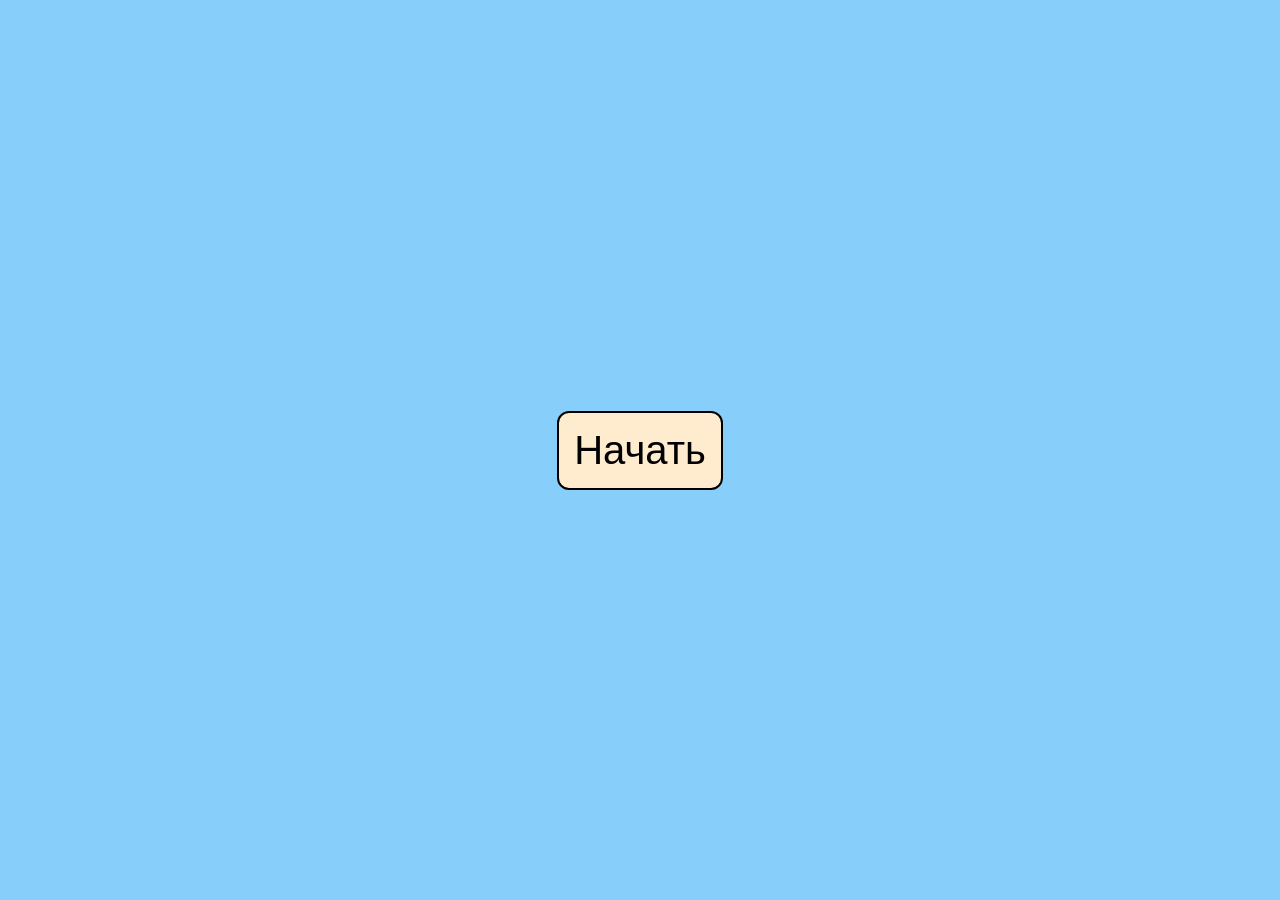
<file: index.html>
<!DOCTYPE html>
<html lang="en">
<head>
    <meta charset="UTF-8">
    <meta name="viewport" content="width=device-width, initial-scale=1.0">
    <title>Document</title>
    <link rel="stylesheet" href="./style.css">
</head>
<body>
    <button id="start" class="btn">Начать</button>

    <h1 id="result" class="close">Решено 1 из 5</h1>

    <div id="main" class="close">
        <h2 class="title">Вопрос</h2>
        <nav>
            <button class="btn">1</button>
            <button class="btn">2</button>
            <button class="btn">3</button>
            <button class="btn">4</button>
        </nav>
    </div>

    <script src="./main.js"></script>
</body>
</html>
</file>
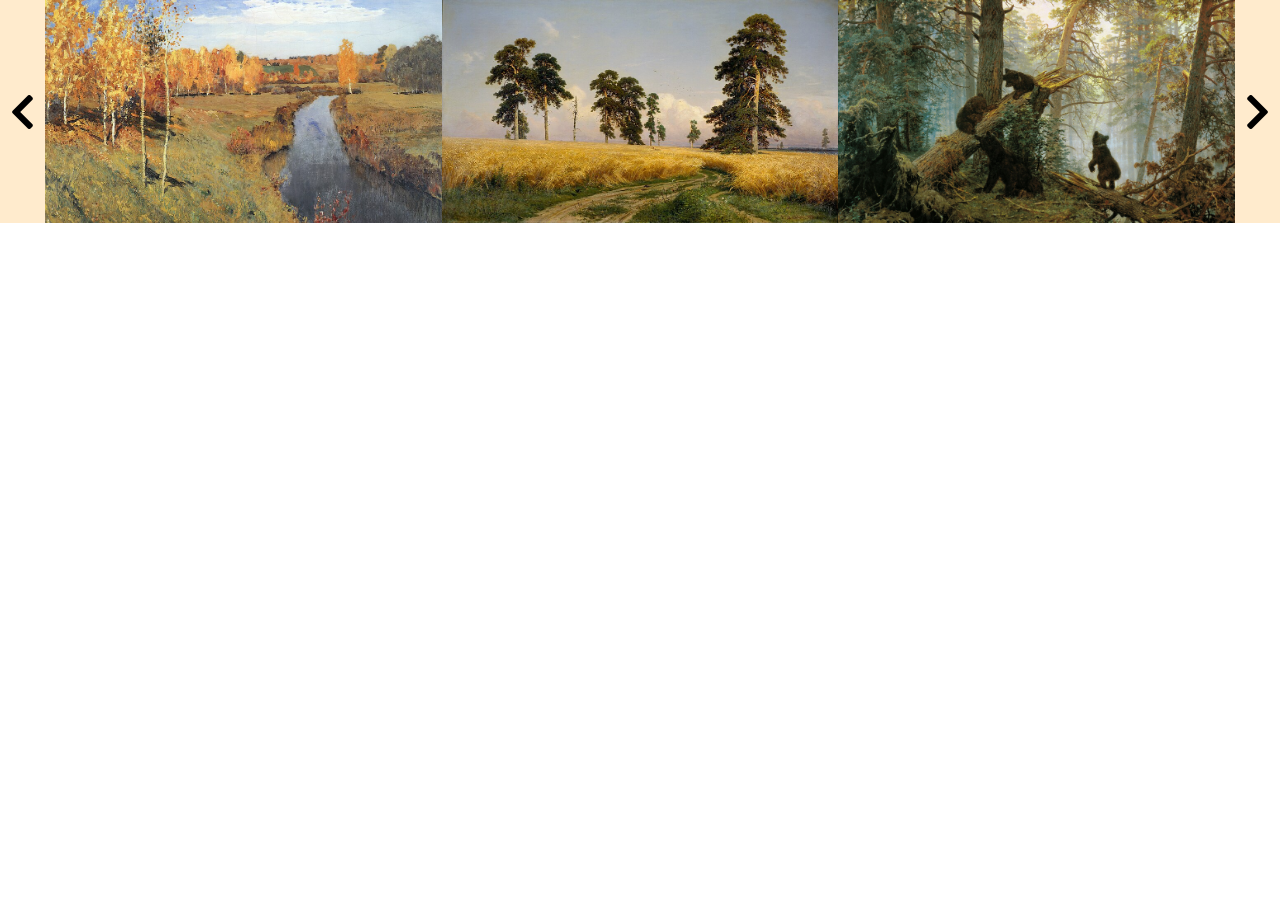
<file: carusel/index.html>
<!DOCTYPE html>
<html lang="en">
<head>
    <meta charset="UTF-8">
    <meta name="viewport" content="width=device-width, initial-scale=1.0">
    <link
            rel="stylesheet"
            href="https://pro.fontawesome.com/releases/v5.15.2/css/all.css"
        />
        <link rel="stylesheet" href="./style.css" />
    <title>Document</title>
</head>
<body>
    <main>
        <i class="fas fa-chevron-left" id="btn_left"></i>
        <nav>
            <div id="carusel">
                <img src="./0.jpg" />
                <img src="./1.jpg" />
                <img src="./2.jpg" />
                <img src="./3.jpg" />
                <img src="./4.jpg" />
            </div>
        </nav>
        <i class="fas fa-chevron-right" id="btn_right"></i>
    </main>
    <script src="./main.js"></script>
</body>
</html>
</file>
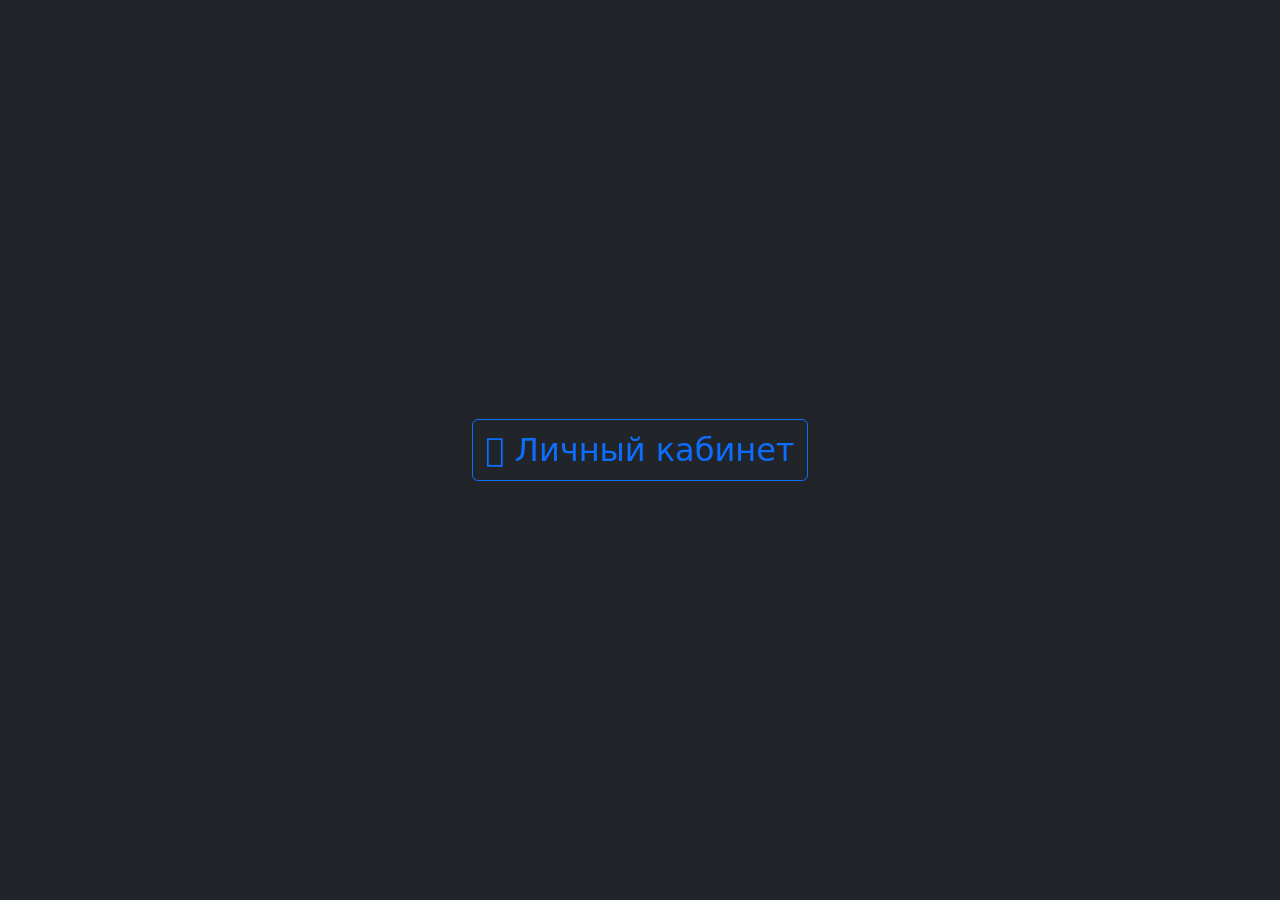
<file: boot.html>
<!DOCTYPE html>
<html lang="en">
<head>
    <meta charset="UTF-8">
    <meta name="viewport" content="width=device-width, initial-scale=1.0">
    <title>Document</title>
    <link href="https://cdn.jsdelivr.net/npm/bootstrap@5.3.8/dist/css/bootstrap.min.css" rel="stylesheet" integrity="sha384-sRIl4kxILFvY47J16cr9ZwB07vP4J8+LH7qKQnuqkuIAvNWLzeN8tE5YBujZqJLB" crossorigin="anonymous">
    <link
            rel="stylesheet"
            href="https://pro.fontawesome.com/releases/v5.15.2/css/all.css"
        />
</head>
<style>
  body {
    height: 100vh;
    overflow: hidden;
  }
  #form {
    position: absolute;
    left: 150%;
    transform: translateX(-50%);
    transition: all 0.5s;
  }
</style>
<body class="bg-dark d-flex align-items-center justify-content-center">
<button class="btn btn-outline-primary fs-2">
  <i class="fad fa-user"></i>
  <span>Личный кабинет</span>
</button>
<div class="bg-warning d-flex flex-column p-3 rounded-3" id="form">
  <label class="form-label">
    <span>Введите логин:</span>
    <input
      type="email"
      class="form-control"
      id="emailValue"
      placeholder="почта"
    />
  </label>

  <label class="form-label">
    <span>Введите пароль:</span>
    <input
      type="password"
      class="form-control"
      id="emailValue"
      placeholder="пароль"
    />
  </label>

  <button class="btn btn-danger">
  <i class="fad fa-user"></i>
  <span>Закрыть</span>
</button>

<button class="btn btn-success">
  <i class="fad fa-user"></i>
  <span>Войти</span>
</button>
</div>
</body>
</html>
</file>
<file: style.css>
* {
    padding: 0;
    margin: 0;
    box-sizing: border-box;
}

body {
    background: #87CEFA;
    display: flex;
    flex-direction: column;
    justify-content: center;
    align-items: center;
    height: 100vh;
}

.btn {
    padding: 15px;
    border-radius: 12px;
    font-size: 40px;
    background: blanchedalmond;
    border: 2px solid black;
    transition: all 0.5s;
}

.btn:hover {
    background: black;
    color: blanchedalmond;
}

.title {
    font-size: 50px;
    color: black;
}

#main {
    display: flex;
    flex-direction: column;
    align-items: center;
    justify-content: center;
    gap: 40px;
}

nav {
    display: flex;
    gap: 20px;
}

#result {
    font-size: 30 px;
    color: black;
}

.close {
    display: none !important;
}
</file>
<file: carusel/style.css>
* {
    margin: 0;
    padding: 0;
    box-sizing: border-box;
}

main {
    display: flex;
    align-items: center;
    background: blanchedalmond;
}

nav {
    overflow-x: hidden;
}

div {
    display: flex;
    transition: 0.5s;
    /* transform: translateX(-50%); */
}

img {
    /* min-width: 50%; */
    object-fit: cover;
    aspect-ratio: 16/9;
}

i {
    font-size: 40px;
    color: black;
    padding: 10px;
    cursor: pointer;
}
</file>
